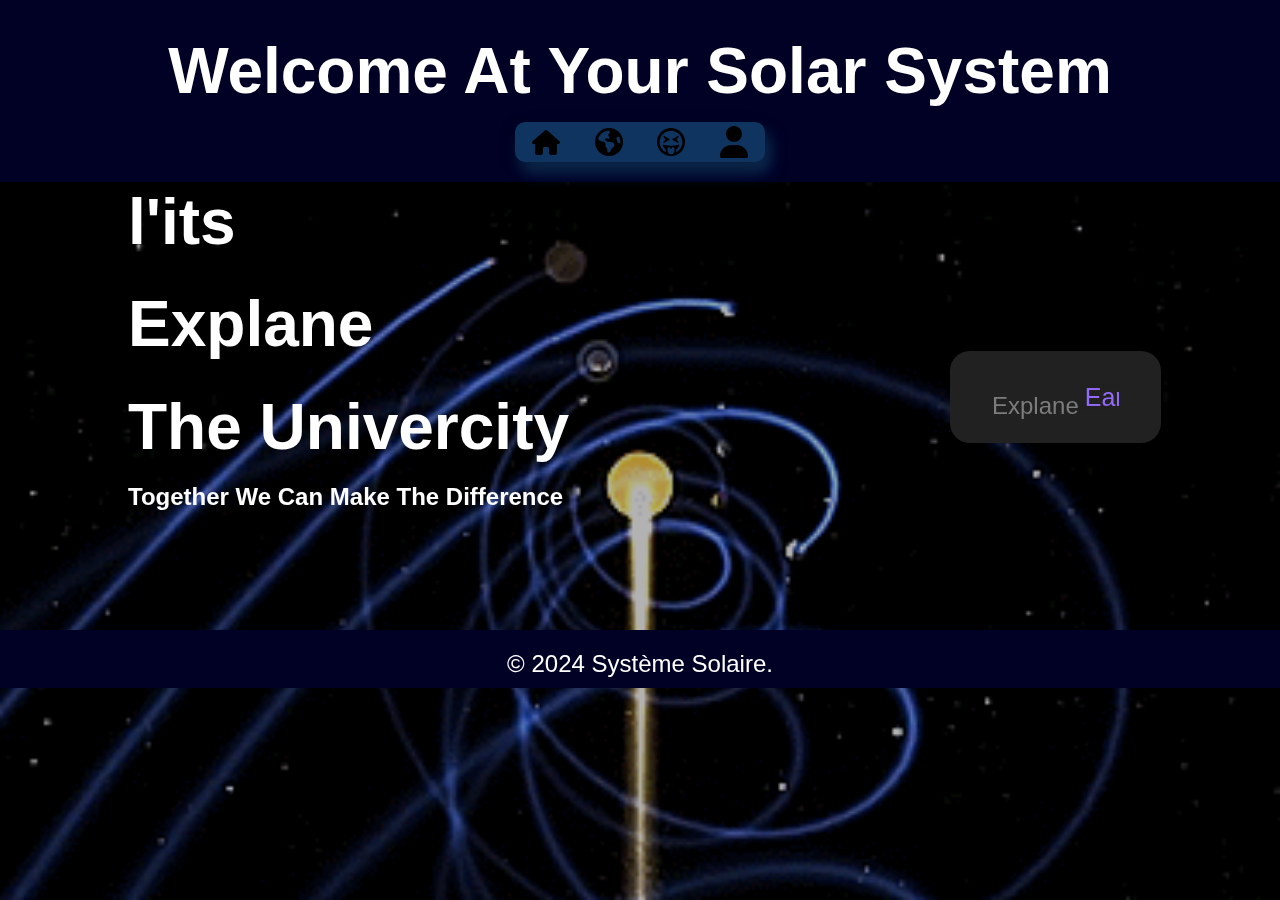
<file: Index.html>
<!DOCTYPE html>
<html lang="fr">
<head>
    <meta charset="UTF-8">
    <meta name="viewport" content="width=device-width, initial-scale=1.0">
    <title>Système Solaire</title>
    <link rel="stylesheet" href="CSS.css">
</head>
<body>
    <header>
        <h1>Welcome At Your Solar System</h1>
  <div class="button-container">
      <button class="button"  onclick="goToPage('Index.html')">
        <svg xmlns="http://www.w3.org/2000/svg" viewBox="0 0 576 512"><!--!Font Awesome Free 6.7.0 by @fontawesome - https://fontawesome.com License - https://fontawesome.com/license/free Copyright 2024 Fonticons, Inc.--><path d="M575.8 255.5c0 18-15 32.1-32 32.1l-32 0 .7 160.2c0 2.7-.2 5.4-.5 8.1l0 16.2c0 22.1-17.9 40-40 40l-16 0c-1.1 0-2.2 0-3.3-.1c-1.4 .1-2.8 .1-4.2 .1L416 512l-24 0c-22.1 0-40-17.9-40-40l0-24 0-64c0-17.7-14.3-32-32-32l-64 0c-17.7 0-32 14.3-32 32l0 64 0 24c0 22.1-17.9 40-40 40l-24 0-31.9 0c-1.5 0-3-.1-4.5-.2c-1.2 .1-2.4 .2-3.6 .2l-16 0c-22.1 0-40-17.9-40-40l0-112c0-.9 0-1.9 .1-2.8l0-69.7-32 0c-18 0-32-14-32-32.1c0-9 3-17 10-24L266.4 8c7-7 15-8 22-8s15 2 21 7L564.8 231.5c8 7 12 15 11 24z"/></svg>
      </button>
      <button class="button" onclick="goToPage('general.html')">
        <svg xmlns="http://www.w3.org/2000/svg" viewBox="0 0 512 512">
          <path d="M57.7 193l9.4 16.4c8.3 14.5 21.9 25.2 38 29.8L163 255.7c17.2 4.9 29 20.6 29 38.5l0 39.9c0 11 6.2 21 16 25.9s16 14.9 16 25.9l0 39c0 15.6 14.9 26.9 29.9 22.6c16.1-4.6 28.6-17.5 32.7-33.8l2.8-11.2c4.2-16.9 15.2-31.4 30.3-40l8.1-4.6c15-8.5 24.2-24.5 24.2-41.7l0-8.3c0-12.7-5.1-24.9-14.1-33.9l-3.9-3.9c-9-9-21.2-14.1-33.9-14.1L257 256c-11.1 0-22.1-2.9-31.8-8.4l-34.5-19.7c-4.3-2.5-7.6-6.5-9.2-11.2c-3.2-9.6 1.1-20 10.2-24.5l5.9-3c6.6-3.3 14.3-3.9 21.3-1.5l23.2 7.7c8.2 2.7 17.2-.4 21.9-7.5c4.7-7 4.2-16.3-1.2-22.8l-13.6-16.3c-10-12-9.9-29.5 .3-41.3l15.7-18.3c8.8-10.3 10.2-25 3.5-36.7l-2.4-4.2c-3.5-.2-6.9-.3-10.4-.3C163.1 48 84.4 108.9 57.7 193zM464 256c0-36.8-9.6-71.4-26.4-101.5L412 164.8c-15.7 6.3-23.8 23.8-18.5 39.8l16.9 50.7c3.5 10.4 12 18.3 22.6 20.9l29.1 7.3c1.2-9 1.8-18.2 1.8-27.5zM0 256a256 256 0 1 1 512 0A256 256 0 1 1 0 256z"/></svg>          <path d=""></path>
        </svg>
      </button>
      <button class="button">
        <svg xmlns="http://www.w3.org/2000/svg" viewBox="0 0 512 512"><!--!Font Awesome Free 6.7.0 by @fontawesome - https://fontawesome.com License - https://fontawesome.com/license/free Copyright 2024 Fonticons, Inc.--><path d="M464 256c0-114.9-93.1-208-208-208S48 141.1 48 256c0 81.7 47.1 152.4 115.7 186.4c-2.4-8.4-3.7-17.3-3.7-26.4l0-23.3c-24-17.5-43.1-41.4-54.8-69.2c-5-11.8 7-22.5 19.3-18.7c39.7 12.2 84.5 19 131.8 19s92.1-6.8 131.8-19c12.3-3.8 24.3 6.9 19.3 18.7c-11.8 28-31.1 52-55.4 69.6l0 22.9c0 9.2-1.3 18-3.7 26.4C416.9 408.4 464 337.7 464 256zM0 256a256 256 0 1 1 512 0A256 256 0 1 1 0 256zm116-98.9c0-9 9.6-14.7 17.5-10.5l89.9 47.9c10.7 5.7 10.7 21.1 0 26.8l-89.9 47.9c-7.9 4.2-17.5-1.5-17.5-10.5c0-2.8 1-5.5 2.8-7.6l36-43.2-36-43.2c-1.8-2.1-2.8-4.8-2.8-7.6zm262.5-10.5c7.9-4.2 17.5 1.5 17.5 10.5c0 2.8-1 5.5-2.8 7.6l-36 43.2 36 43.2c1.8 2.1 2.8 4.8 2.8 7.6c0 9-9.6 14.7-17.5 10.5l-89.9-47.9c-10.7-5.7-10.7-21.1 0-26.8l89.9-47.9zM320 416l0-37.4c0-14.7-11.9-26.6-26.6-26.6l-2 0c-11.3 0-21.1 7.9-23.6 18.9c-2.8 12.6-20.8 12.6-23.6 0c-2.5-11.1-12.3-18.9-23.6-18.9l-2 0c-14.7 0-26.6 11.9-26.6 26.6l0 37.4c0 35.3 28.7 64 64 64s64-28.7 64-64z"/></svg>
      </button>
      <button class="button" onclick="goToPage('connecter.html')">
        <svg xmlns="http://www.w3.org/2000/svg" viewBox="0 0 448 512"><!--!Font Awesome Free 6.7.1 by @fontawesome - https://fontawesome.com License - https://fontawesome.com/license/free Copyright 2024 Fonticons, Inc.--><path d="M224 256A128 128 0 1 0 224 0a128 128 0 1 0 0 256zm-45.7 48C79.8 304 0 383.8 0 482.3C0 498.7 13.3 512 29.7 512l388.6 0c16.4 0 29.7-13.3 29.7-29.7C448 383.8 368.2 304 269.7 304l-91.4 0z"/></svg>      </button>
    </div>
    </header>

    <main>
      <body>
        <div class="background-image"></div>
        <div class="text-container">
          <h1>l'its</h1>
          <h1>Explane</h1>
          <h1>The Univercity</h1>
          <h2>Together We Can Make The Difference</h2>
      </div>
      
<div class="card">
  <div class="loader">
    <p>Explane</p>
    <div class="words">
      <span class="word">Earth</span>
      <span class="word">Moon</span>
      <span class="word">Mars</span>
      <span class="word">Venus</span>
      <span class="word">Jupiter</span>
    </div>
  </div>
</div>

    </main>
    <footer>
        <p>&copy; 2024 Système Solaire.</p>
    </footer>

    <script src="JS.js"></script>
</body>
</html>
</file>
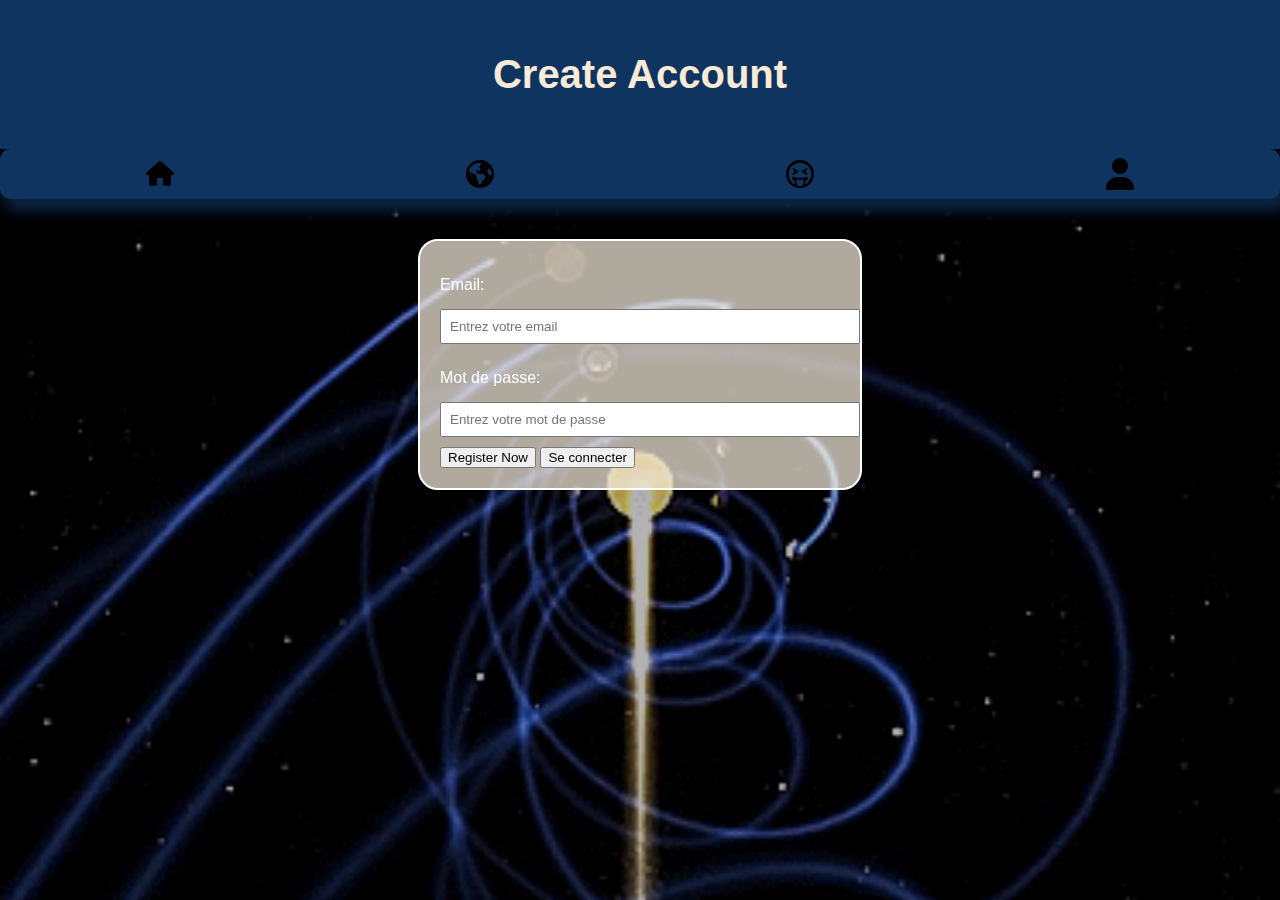
<file: connecter.html>
<!DOCTYPE html>
<html lang="fr">
<head>
    <meta charset="UTF-8">
    <meta name="viewport" content="width=device-width, initial-scale=1.0">
    <title>Formulaire d'inscription</title>
    <style>
        .background-image {
    position: fixed;
    top: 0;
    left: 0;
    width: 100%;
    height: 100%;
    background-image: url('solar\ system.gif'); 
    background-size: cover;
    background-position: center;
    z-index: -1;
    opacity: 70%;}
    body {
    font-family: Arial, sans-serif;
    margin: 0;
    padding: 0;
    background-color: #000000;
}
        form {
            max-width: 400px;
            margin: auto;
            padding: 20px;
            border: 2px solid #fff; 
            border-radius: 20px;
            background-color: #f9efdfb4; 
            color: #fff; 
        }
        label {
            display: block;
            margin: 15px 0 15px;
        }
        input {
            width: 100%;
            padding: 8px;
            margin-bottom: 10px;
        }
        .error {
            color: red;
            font-size: 0.9em;
        }
        h1 {
            color: antiquewhite;
            font-size: 2.5rem; 
            text-align: center;
    padding: 10px;
        }
        .button-container {
            margin-left: 0;
    margin-bottom: 40px;
    display: flex;
    background-color: #0f3460;
    width: 100%;
    height: 50px;
    align-items: center;
    justify-content: space-around;
    border-radius: 10px;
    box-shadow: rgba(0, 0, 0, 0.35) 0px 5px 15px,
    #0f3460 5px 10px 15px;
  }
  
  .button {

    outline: 0 !important;
    border: 0 !important;
    width: 40px;
    height: 40px;
    border-radius: 50%;
    background-color: transparent;
    display: flex;
    align-items: center;
    justify-content: center;
    color: #fff;
    transition: all ease-in-out 0.3s;
    cursor: pointer;
  }
  
  .button:hover {
    transform: translateY(-3px);
  }
  
  .icon {
    font-size: 20px;
  }
  .toolbar {
    background-color: #0f3460;
    color: #fff;
    padding: 15px;
    text-align: center;
    position: sticky;
    top: 0;
    z-index: 1000;
}
  
    </style>
</head>

<body>
    <div class="toolbar">
        <h1>Create Account</h1>
    </div>
    <div class="background-image"></div>

<div class="button-container">
    <button class="button" onclick="goToPage('Index.html')">
      <svg xmlns="http://www.w3.org/2000/svg" viewBox="0 0 576 512"><path d="M575.8 255.5c0 18-15 32.1-32 32.1l-32 0 .7 160.2c0 2.7-.2 5.4-.5 8.1l0 16.2c0 22.1-17.9 40-40 40l-16 0c-1.1 0-2.2 0-3.3-.1c-1.4 .1-2.8 .1-4.2 .1L416 512l-24 0c-22.1 0-40-17.9-40-40l0-24 0-64c0-17.7-14.3-32-32-32l-64 0c-17.7 0-32 14.3-32 32l0 64 0 24c0 22.1-17.9 40-40 40l-24 0-31.9 0c-1.5 0-3-.1-4.5-.2c-1.2 .1-2.4 .2-3.6 .2l-16 0c-22.1 0-40-17.9-40-40l0-112c0-.9 0-1.9 .1-2.8l0-69.7-32 0c-18 0-32-14-32-32.1c0-9 3-17 10-24L266.4 8c7-7 15-8 22-8s15 2 21 7L564.8 231.5c8 7 12 15 11 24z"/></svg>
    </button>
    <button class="button" onclick="goToPage('general.html')">
      <svg xmlns="http://www.w3.org/2000/svg" viewBox="0 0 512 512">
        <path d="M57.7 193l9.4 16.4c8.3 14.5 21.9 25.2 38 29.8L163 255.7c17.2 4.9 29 20.6 29 38.5l0 39.9c0 11 6.2 21 16 25.9s16 14.9 16 25.9l0 39c0 15.6 14.9 26.9 29.9 22.6c16.1-4.6 28.6-17.5 32.7-33.8l2.8-11.2c4.2-16.9 15.2-31.4 30.3-40l8.1-4.6c15-8.5 24.2-24.5 24.2-41.7l0-8.3c0-12.7-5.1-24.9-14.1-33.9l-3.9-3.9c-9-9-21.2-14.1-33.9-14.1L257 256c-11.1 0-22.1-2.9-31.8-8.4l-34.5-19.7c-4.3-2.5-7.6-6.5-9.2-11.2c-3.2-9.6 1.1-20 10.2-24.5l5.9-3c6.6-3.3 14.3-3.9 21.3-1.5l23.2 7.7c8.2 2.7 17.2-.4 21.9-7.5c4.7-7 4.2-16.3-1.2-22.8l-13.6-16.3c-10-12-9.9-29.5 .3-41.3l15.7-18.3c8.8-10.3 10.2-25 3.5-36.7l-2.4-4.2c-3.5-.2-6.9-.3-10.4-.3C163.1 48 84.4 108.9 57.7 193zM464 256c0-36.8-9.6-71.4-26.4-101.5L412 164.8c-15.7 6.3-23.8 23.8-18.5 39.8l16.9 50.7c3.5 10.4 12 18.3 22.6 20.9l29.1 7.3c1.2-9 1.8-18.2 1.8-27.5zM0 256a256 256 0 1 1 512 0A256 256 0 1 1 0 256z"/></svg>          <path d=""></path>
      </svg>
    </button>
    <button class="button" onclick="goToPage('Quiz.html')">
      <svg xmlns="http://www.w3.org/2000/svg" viewBox="0 0 512 512"> <path d="M464 256c0-114.9-93.1-208-208-208S48 141.1 48 256c0 81.7 47.1 152.4 115.7 186.4c-2.4-8.4-3.7-17.3-3.7-26.4l0-23.3c-24-17.5-43.1-41.4-54.8-69.2c-5-11.8 7-22.5 19.3-18.7c39.7 12.2 84.5 19 131.8 19s92.1-6.8 131.8-19c12.3-3.8 24.3 6.9 19.3 18.7c-11.8 28-31.1 52-55.4 69.6l0 22.9c0 9.2-1.3 18-3.7 26.4C416.9 408.4 464 337.7 464 256zM0 256a256 256 0 1 1 512 0A256 256 0 1 1 0 256zm116-98.9c0-9 9.6-14.7 17.5-10.5l89.9 47.9c10.7 5.7 10.7 21.1 0 26.8l-89.9 47.9c-7.9 4.2-17.5-1.5-17.5-10.5c0-2.8 1-5.5 2.8-7.6l36-43.2-36-43.2c-1.8-2.1-2.8-4.8-2.8-7.6zm262.5-10.5c7.9-4.2 17.5 1.5 17.5 10.5c0 2.8-1 5.5-2.8 7.6l-36 43.2 36 43.2c1.8 2.1 2.8 4.8 2.8 7.6c0 9-9.6 14.7-17.5 10.5l-89.9-47.9c-10.7-5.7-10.7-21.1 0-26.8l89.9-47.9zM320 416l0-37.4c0-14.7-11.9-26.6-26.6-26.6l-2 0c-11.3 0-21.1 7.9-23.6 18.9c-2.8 12.6-20.8 12.6-23.6 0c-2.5-11.1-12.3-18.9-23.6-18.9l-2 0c-14.7 0-26.6 11.9-26.6 26.6l0 37.4c0 35.3 28.7 64 64 64s64-28.7 64-64z"/></svg>
    </button>
    <button class="button" onclick="goToPage('connecter.html')">
      <svg xmlns="http://www.w3.org/2000/svg" viewBox="0 0 448 512"> <path d="M224 256A128 128 0 1 0 224 0a128 128 0 1 0 0 256zm-45.7 48C79.8 304 0 383.8 0 482.3C0 498.7 13.3 512 29.7 512l388.6 0c16.4 0 29.7-13.3 29.7-29.7C448 383.8 368.2 304 269.7 304l-91.4 0z"/></svg>      </button>
  </div>
  <form id="loginForm">
    <label for="email">Email:</label>
    <input type="email" id="email" name="email" required placeholder="Entrez votre email">
    <div id="emailError" class="error"></div>

    <label for="password">Mot de passe:</label>
    <input type="password" id="password" name="password" required placeholder="Entrez votre mot de passe">
    <div id="passwordError" class="error"></div>
    <button type="button" class="register-button" onclick="redirectToRegister('login.html')">Register Now</button>
    <button type="submit">Se connecter</button>
</form>

<script>
    document.getElementById('registrationForm').addEventListener('submit', function(event) {
        let valid = true;

        // Réinitialiser les messages d'erreur
        document.getElementById('emailError').textContent = '';
        document.getElementById('passwordError').textContent = '';

        // Validation de l'email
        const email = document.getElementById('email').value;
        const emailRegex = /^[^\s@]+@[^\s@]+\.[^\s@]+$/;
        if (!emailRegex.test(email)) {
            document.getElementById('emailError').textContent = 'Email invalide.';
            valid = false;
        }

        // Validation du mot de passe
        const password = document.getElementById('password').value;
        if (password.length < 8) {
            document.getElementById('passwordError').textContent = 'Le mot de passe doit contenir au moins 8 caractères.';
            valid = false;
        }

        // Si le formulaire n'est pas valide, empêcher l'envoi
        if (!valid) {
            event.preventDefault();
        }
    });
    function goToPage(url) {
    window.location.href = url;
}
function goToPage(url) {
    window.location.href = url;
}
function redirectToRegister(url) {
    window.location.href = url;
    }
</script>

</body>
</html>
</file>
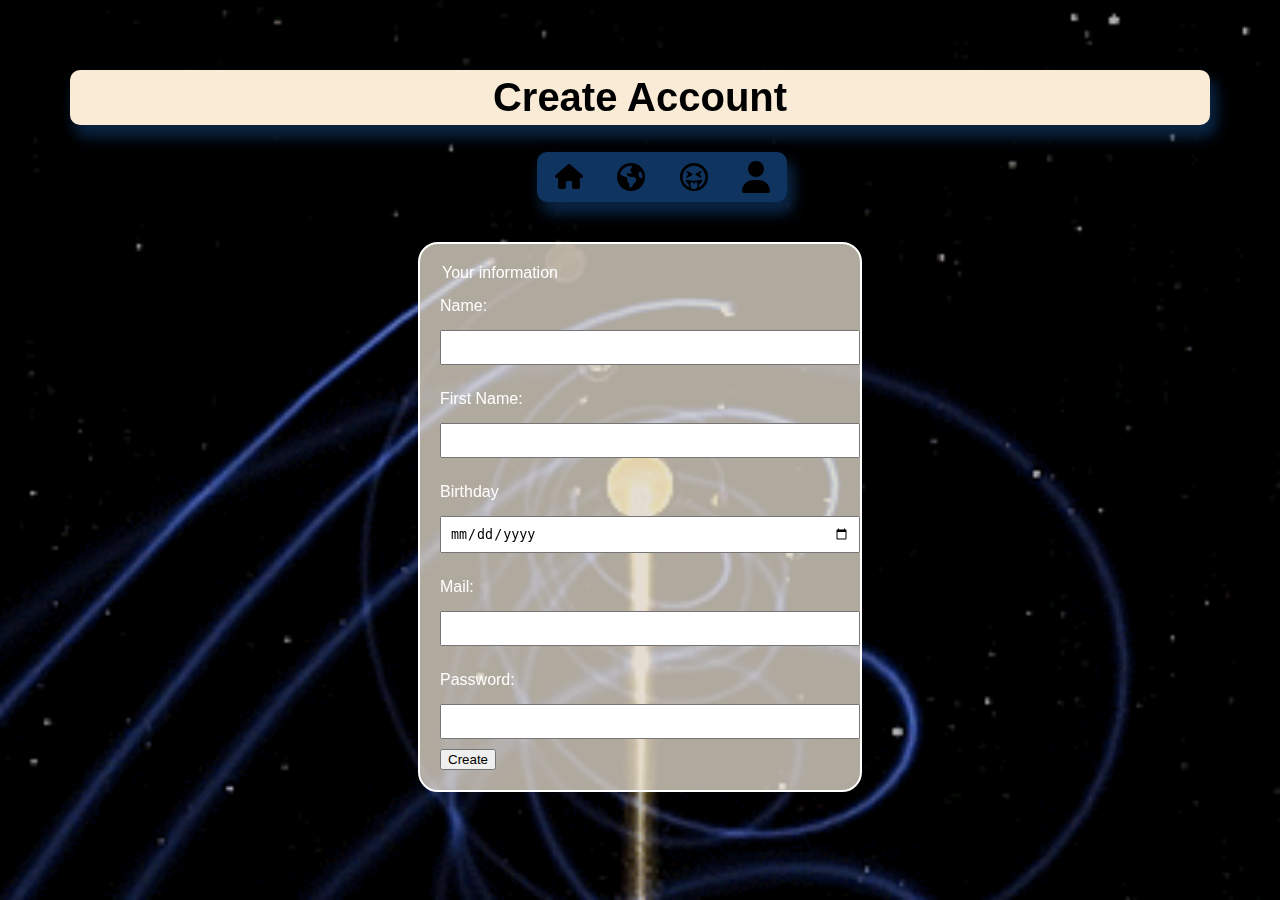
<file: login.html>
<!DOCTYPE html>
<html lang="fr">
<head>
    <meta charset="UTF-8">
    <meta name="viewport" content="width=device-width, initial-scale=1.0">
    <title>Formulaire d'inscription</title>
    <style>
        .background-image {
    position: fixed;
    top: 0;
    left: 0;
    width: 100%;
    height: 100%;
    background-image: url('solar\ system.gif'); 
    background-size: cover;
    background-position: center;
    z-index: -1;
    opacity: 70%;}
        body {
            color: rgb(0, 0, 0);
            background-color: rgb(0, 0, 0);
            font-family: "Poppins", sans-serif;
            margin: 70px;
        }
        form {
            max-width: 400px;
            margin: auto;
            padding: 20px;
            border: 2px solid #fff; 
            border-radius: 20px;
            background-color: #f9efdfb4; 
            color: #fff; 
        }
        label {
            display: block;
            margin: 15px 0 15px;
        }
        input {
            width: 100%;
            padding: 8px;
            margin-bottom: 10px;
        }
        .error {
            color: red;
            font-size: 0.9em;
        }
        h1 {font-size: 2.5rem; 
            text-align: center;
            background-color: antiquewhite;
            border-radius: 10px;
            box-shadow: rgba(0, 0, 0, 0.35) 0px 5px 15px,
    #0f3460 5px 10px 15px;
    padding: 5px;
        }
        .button-container {
            margin-left: 41%;
    margin-bottom: 40px;
    display: flex;
    background-color: #0f3460;
    width: 250px;
    height: 50px;
    align-items: center;
    justify-content: space-around;
    border-radius: 10px;
    box-shadow: rgba(0, 0, 0, 0.35) 0px 5px 15px,
    #0f3460 5px 10px 15px;
  }
  
  .button {

    outline: 0 !important;
    border: 0 !important;
    width: 40px;
    height: 40px;
    border-radius: 50%;
    background-color: transparent;
    display: flex;
    align-items: center;
    justify-content: center;
    color: #fff;
    transition: all ease-in-out 0.3s;
    cursor: pointer;
  }
  
  .button:hover {
    transform: translateY(-3px);
  }
  
  .icon {
    font-size: 20px;
  }
  
    </style>
</head>
<header>
    <h1>Create Account</h1>
</header>
<body>
    
    <div class="background-image"></div>

<div class="button-container">
    <button class="button" onclick="goToPage('Index.html')">
      <svg xmlns="http://www.w3.org/2000/svg" viewBox="0 0 576 512"><path d="M575.8 255.5c0 18-15 32.1-32 32.1l-32 0 .7 160.2c0 2.7-.2 5.4-.5 8.1l0 16.2c0 22.1-17.9 40-40 40l-16 0c-1.1 0-2.2 0-3.3-.1c-1.4 .1-2.8 .1-4.2 .1L416 512l-24 0c-22.1 0-40-17.9-40-40l0-24 0-64c0-17.7-14.3-32-32-32l-64 0c-17.7 0-32 14.3-32 32l0 64 0 24c0 22.1-17.9 40-40 40l-24 0-31.9 0c-1.5 0-3-.1-4.5-.2c-1.2 .1-2.4 .2-3.6 .2l-16 0c-22.1 0-40-17.9-40-40l0-112c0-.9 0-1.9 .1-2.8l0-69.7-32 0c-18 0-32-14-32-32.1c0-9 3-17 10-24L266.4 8c7-7 15-8 22-8s15 2 21 7L564.8 231.5c8 7 12 15 11 24z"/></svg>
    </button>
    <button class="button">
      <svg xmlns="http://www.w3.org/2000/svg" viewBox="0 0 512 512">
        <path d="M57.7 193l9.4 16.4c8.3 14.5 21.9 25.2 38 29.8L163 255.7c17.2 4.9 29 20.6 29 38.5l0 39.9c0 11 6.2 21 16 25.9s16 14.9 16 25.9l0 39c0 15.6 14.9 26.9 29.9 22.6c16.1-4.6 28.6-17.5 32.7-33.8l2.8-11.2c4.2-16.9 15.2-31.4 30.3-40l8.1-4.6c15-8.5 24.2-24.5 24.2-41.7l0-8.3c0-12.7-5.1-24.9-14.1-33.9l-3.9-3.9c-9-9-21.2-14.1-33.9-14.1L257 256c-11.1 0-22.1-2.9-31.8-8.4l-34.5-19.7c-4.3-2.5-7.6-6.5-9.2-11.2c-3.2-9.6 1.1-20 10.2-24.5l5.9-3c6.6-3.3 14.3-3.9 21.3-1.5l23.2 7.7c8.2 2.7 17.2-.4 21.9-7.5c4.7-7 4.2-16.3-1.2-22.8l-13.6-16.3c-10-12-9.9-29.5 .3-41.3l15.7-18.3c8.8-10.3 10.2-25 3.5-36.7l-2.4-4.2c-3.5-.2-6.9-.3-10.4-.3C163.1 48 84.4 108.9 57.7 193zM464 256c0-36.8-9.6-71.4-26.4-101.5L412 164.8c-15.7 6.3-23.8 23.8-18.5 39.8l16.9 50.7c3.5 10.4 12 18.3 22.6 20.9l29.1 7.3c1.2-9 1.8-18.2 1.8-27.5zM0 256a256 256 0 1 1 512 0A256 256 0 1 1 0 256z"/></svg>          <path d=""></path>
      </svg>
    </button>
    <button class="button">
      <svg xmlns="http://www.w3.org/2000/svg" viewBox="0 0 512 512"> <path d="M464 256c0-114.9-93.1-208-208-208S48 141.1 48 256c0 81.7 47.1 152.4 115.7 186.4c-2.4-8.4-3.7-17.3-3.7-26.4l0-23.3c-24-17.5-43.1-41.4-54.8-69.2c-5-11.8 7-22.5 19.3-18.7c39.7 12.2 84.5 19 131.8 19s92.1-6.8 131.8-19c12.3-3.8 24.3 6.9 19.3 18.7c-11.8 28-31.1 52-55.4 69.6l0 22.9c0 9.2-1.3 18-3.7 26.4C416.9 408.4 464 337.7 464 256zM0 256a256 256 0 1 1 512 0A256 256 0 1 1 0 256zm116-98.9c0-9 9.6-14.7 17.5-10.5l89.9 47.9c10.7 5.7 10.7 21.1 0 26.8l-89.9 47.9c-7.9 4.2-17.5-1.5-17.5-10.5c0-2.8 1-5.5 2.8-7.6l36-43.2-36-43.2c-1.8-2.1-2.8-4.8-2.8-7.6zm262.5-10.5c7.9-4.2 17.5 1.5 17.5 10.5c0 2.8-1 5.5-2.8 7.6l-36 43.2 36 43.2c1.8 2.1 2.8 4.8 2.8 7.6c0 9-9.6 14.7-17.5 10.5l-89.9-47.9c-10.7-5.7-10.7-21.1 0-26.8l89.9-47.9zM320 416l0-37.4c0-14.7-11.9-26.6-26.6-26.6l-2 0c-11.3 0-21.1 7.9-23.6 18.9c-2.8 12.6-20.8 12.6-23.6 0c-2.5-11.1-12.3-18.9-23.6-18.9l-2 0c-14.7 0-26.6 11.9-26.6 26.6l0 37.4c0 35.3 28.7 64 64 64s64-28.7 64-64z"/></svg>
    </button>
    <button class="button" onclick="goToPage('login.html')">
      <svg xmlns="http://www.w3.org/2000/svg" viewBox="0 0 448 512"> <path d="M224 256A128 128 0 1 0 224 0a128 128 0 1 0 0 256zm-45.7 48C79.8 304 0 383.8 0 482.3C0 498.7 13.3 512 29.7 512l388.6 0c16.4 0 29.7-13.3 29.7-29.7C448 383.8 368.2 304 269.7 304l-91.4 0z"/></svg>      </button>
  </div>
<form id="registrationForm">
    <legend>Your information</legend>
    <label for="nom">Name:</label>
    <input type="text" id="nom" name="nom" required>

    <label for="prenom">First Name:</label>
    <input type="text" id="prenom" name="prenom" required>

    <label for="dateNaissance">Birthday</label>
    <input type="date" id="dateNaissance" name="dateNaissance" required>

    <label for="email">Mail:</label>
    <input type="email" id="email" name="email" required>
    <div id="emailError" class="error"></div>

    <label for="password">Password:</label>
    <input type="password" id="password" name="password" required>
    <div id="passwordError" class="error"></div>

    <button type="submit" onclick="goToPage('Index.html')">Create</button>
</form>

<script>
    document.getElementById('registrationForm').addEventListener('submit', function(event) {
        let valid = true;

        // Réinitialiser les messages d'erreur
        document.getElementById('emailError').textContent = '';
        document.getElementById('passwordError').textContent = '';

        // Validation de l'email
        const email = document.getElementById('email').value;
        const emailRegex = /^[^\s@]+@[^\s@]+\.[^\s@]+$/;
        if (!emailRegex.test(email)) {
            document.getElementById('emailError').textContent = 'Email invalide.';
            valid = false;
        }

        // Validation du mot de passe
        const password = document.getElementById('password').value;
        if (password.length < 8) {
            document.getElementById('passwordError').textContent = 'Le mot de passe doit contenir au moins 8 caractères.';
            valid = false;
        }

        // Si le formulaire n'est pas valide, empêcher l'envoi
        if (!valid) {
            event.preventDefault();
        }
    });
    function goToPage(url) {
    window.location.href = url;
}
function goToPage(url) {
    window.location.href = url;
}
</script>

</body>
</html>
</file>
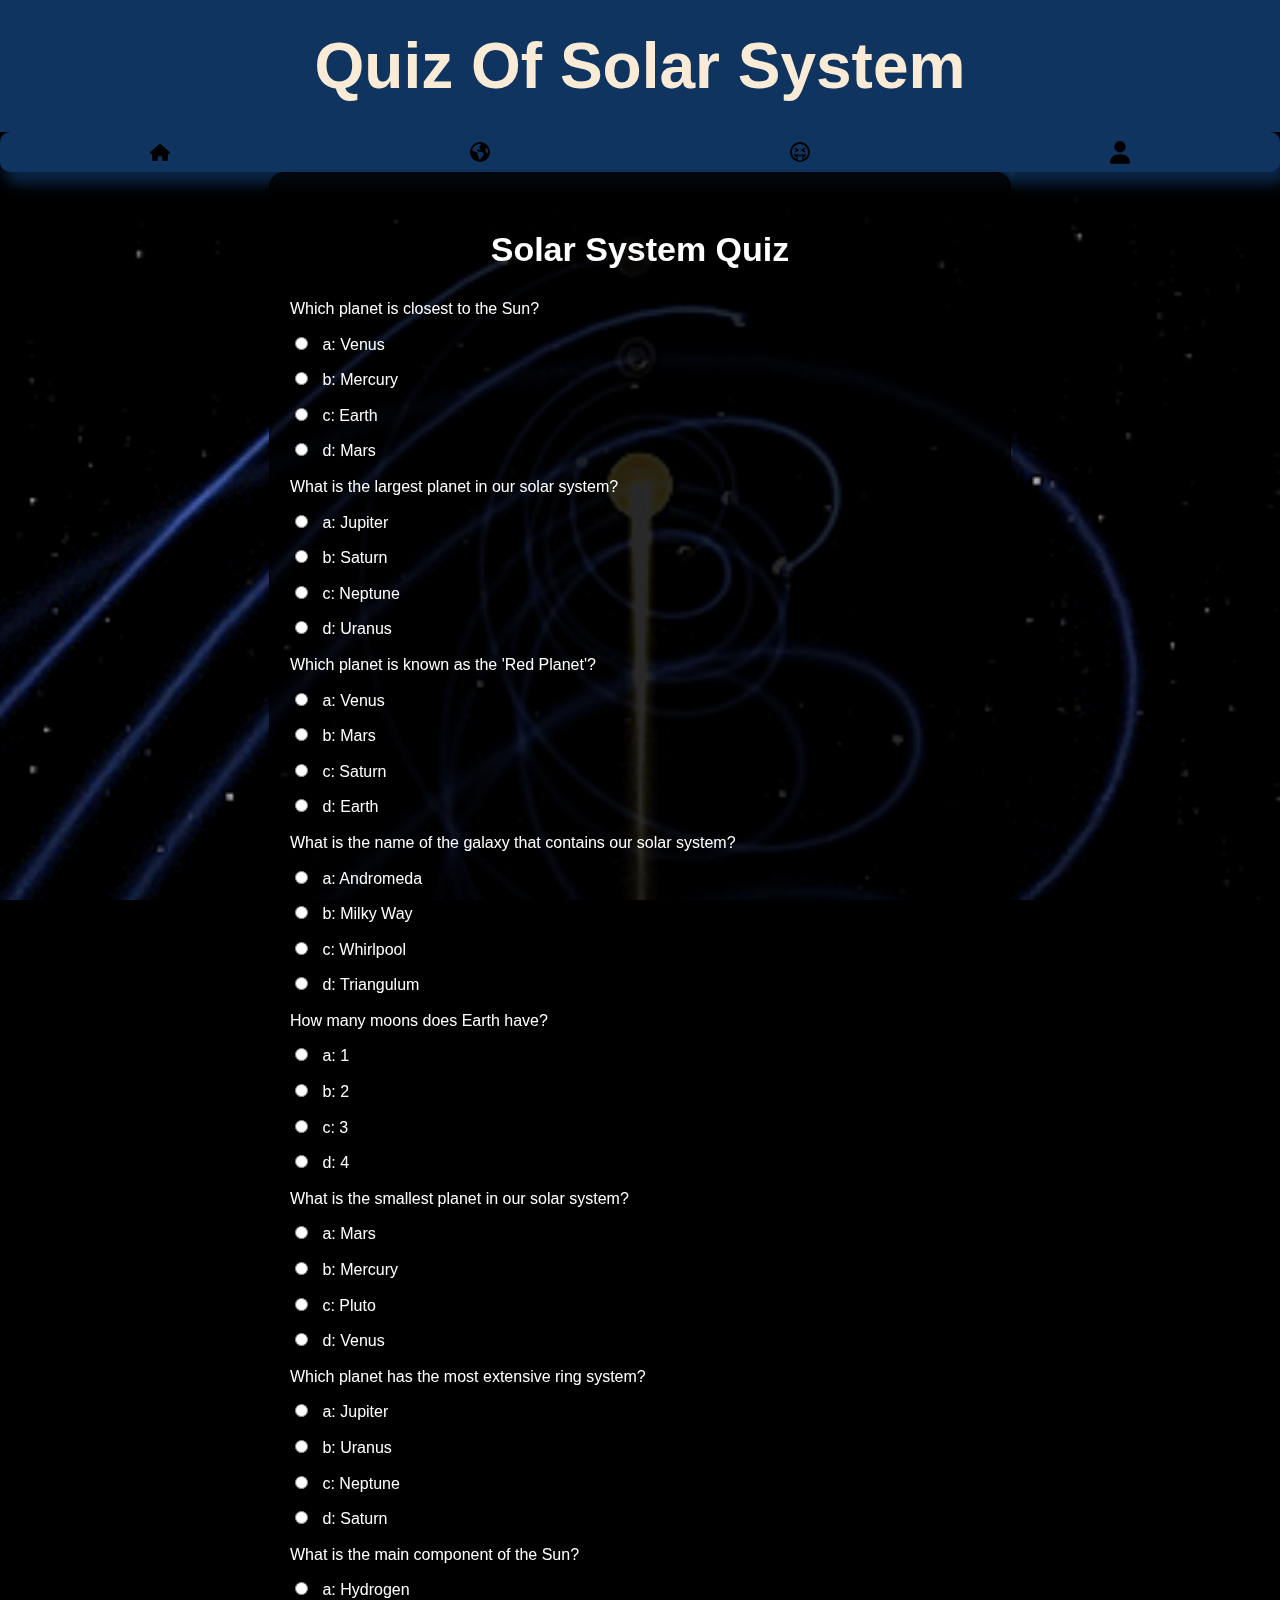
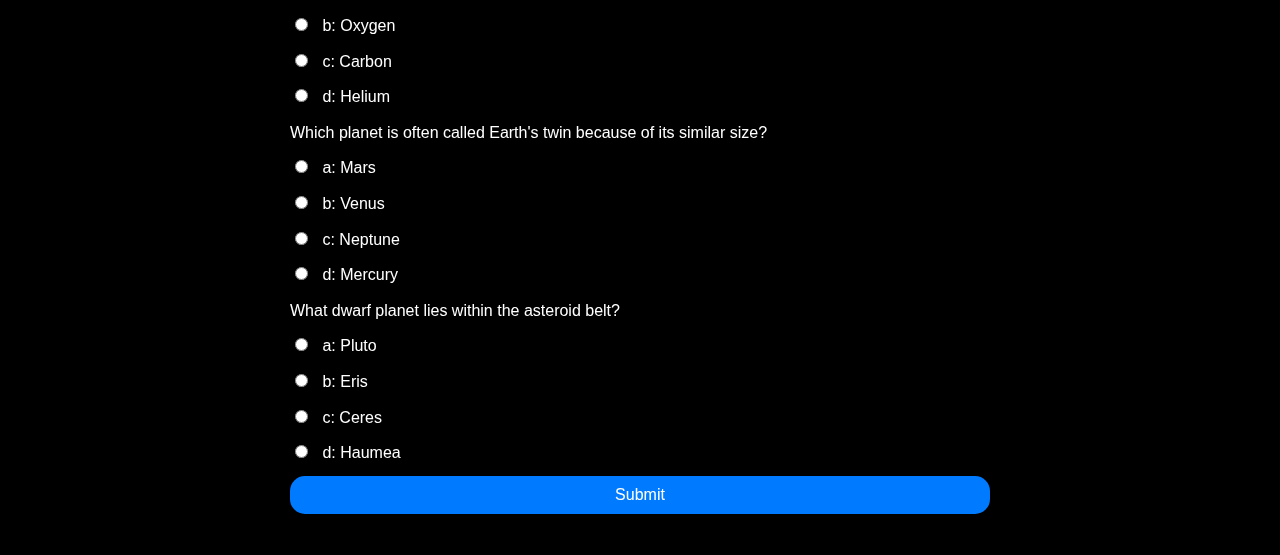
<file: Quiz.html>
<!DOCTYPE html>
<html lang="en">
<head>
  <meta charset="UTF-8">
  <meta name="viewport" content="width=device-width, initial-scale=1.0">
  <title>Solar System Quiz</title>
  <link rel="stylesheet" href="QuizStyle.css">
</head>
<body>
    <div class="toolbar">
        <h1>Quiz Of Solar System</h1>
    </div>
    <div class="button-container">
        <button class="button"  onclick="goToPage('Index.html')">
          <svg xmlns="http://www.w3.org/2000/svg" viewBox="0 0 576 512"><!--!Font Awesome Free 6.7.0 by @fontawesome - https://fontawesome.com License - https://fontawesome.com/license/free Copyright 2024 Fonticons, Inc.--><path d="M575.8 255.5c0 18-15 32.1-32 32.1l-32 0 .7 160.2c0 2.7-.2 5.4-.5 8.1l0 16.2c0 22.1-17.9 40-40 40l-16 0c-1.1 0-2.2 0-3.3-.1c-1.4 .1-2.8 .1-4.2 .1L416 512l-24 0c-22.1 0-40-17.9-40-40l0-24 0-64c0-17.7-14.3-32-32-32l-64 0c-17.7 0-32 14.3-32 32l0 64 0 24c0 22.1-17.9 40-40 40l-24 0-31.9 0c-1.5 0-3-.1-4.5-.2c-1.2 .1-2.4 .2-3.6 .2l-16 0c-22.1 0-40-17.9-40-40l0-112c0-.9 0-1.9 .1-2.8l0-69.7-32 0c-18 0-32-14-32-32.1c0-9 3-17 10-24L266.4 8c7-7 15-8 22-8s15 2 21 7L564.8 231.5c8 7 12 15 11 24z"/></svg>
        </button>
        <button class="button" onclick="goToPage('general.html')">
          <svg xmlns="http://www.w3.org/2000/svg" viewBox="0 0 512 512">
            <path d="M57.7 193l9.4 16.4c8.3 14.5 21.9 25.2 38 29.8L163 255.7c17.2 4.9 29 20.6 29 38.5l0 39.9c0 11 6.2 21 16 25.9s16 14.9 16 25.9l0 39c0 15.6 14.9 26.9 29.9 22.6c16.1-4.6 28.6-17.5 32.7-33.8l2.8-11.2c4.2-16.9 15.2-31.4 30.3-40l8.1-4.6c15-8.5 24.2-24.5 24.2-41.7l0-8.3c0-12.7-5.1-24.9-14.1-33.9l-3.9-3.9c-9-9-21.2-14.1-33.9-14.1L257 256c-11.1 0-22.1-2.9-31.8-8.4l-34.5-19.7c-4.3-2.5-7.6-6.5-9.2-11.2c-3.2-9.6 1.1-20 10.2-24.5l5.9-3c6.6-3.3 14.3-3.9 21.3-1.5l23.2 7.7c8.2 2.7 17.2-.4 21.9-7.5c4.7-7 4.2-16.3-1.2-22.8l-13.6-16.3c-10-12-9.9-29.5 .3-41.3l15.7-18.3c8.8-10.3 10.2-25 3.5-36.7l-2.4-4.2c-3.5-.2-6.9-.3-10.4-.3C163.1 48 84.4 108.9 57.7 193zM464 256c0-36.8-9.6-71.4-26.4-101.5L412 164.8c-15.7 6.3-23.8 23.8-18.5 39.8l16.9 50.7c3.5 10.4 12 18.3 22.6 20.9l29.1 7.3c1.2-9 1.8-18.2 1.8-27.5zM0 256a256 256 0 1 1 512 0A256 256 0 1 1 0 256z"/></svg>          <path d=""></path>
          </svg>
        </button>
        <button class="button"onclick="goToPage('Quiz.html')">
          <svg xmlns="http://www.w3.org/2000/svg" viewBox="0 0 512 512"><!--!Font Awesome Free 6.7.0 by @fontawesome - https://fontawesome.com License - https://fontawesome.com/license/free Copyright 2024 Fonticons, Inc.--><path d="M464 256c0-114.9-93.1-208-208-208S48 141.1 48 256c0 81.7 47.1 152.4 115.7 186.4c-2.4-8.4-3.7-17.3-3.7-26.4l0-23.3c-24-17.5-43.1-41.4-54.8-69.2c-5-11.8 7-22.5 19.3-18.7c39.7 12.2 84.5 19 131.8 19s92.1-6.8 131.8-19c12.3-3.8 24.3 6.9 19.3 18.7c-11.8 28-31.1 52-55.4 69.6l0 22.9c0 9.2-1.3 18-3.7 26.4C416.9 408.4 464 337.7 464 256zM0 256a256 256 0 1 1 512 0A256 256 0 1 1 0 256zm116-98.9c0-9 9.6-14.7 17.5-10.5l89.9 47.9c10.7 5.7 10.7 21.1 0 26.8l-89.9 47.9c-7.9 4.2-17.5-1.5-17.5-10.5c0-2.8 1-5.5 2.8-7.6l36-43.2-36-43.2c-1.8-2.1-2.8-4.8-2.8-7.6zm262.5-10.5c7.9-4.2 17.5 1.5 17.5 10.5c0 2.8-1 5.5-2.8 7.6l-36 43.2 36 43.2c1.8 2.1 2.8 4.8 2.8 7.6c0 9-9.6 14.7-17.5 10.5l-89.9-47.9c-10.7-5.7-10.7-21.1 0-26.8l89.9-47.9zM320 416l0-37.4c0-14.7-11.9-26.6-26.6-26.6l-2 0c-11.3 0-21.1 7.9-23.6 18.9c-2.8 12.6-20.8 12.6-23.6 0c-2.5-11.1-12.3-18.9-23.6-18.9l-2 0c-14.7 0-26.6 11.9-26.6 26.6l0 37.4c0 35.3 28.7 64 64 64s64-28.7 64-64z"/></svg>
        </button>
        <button class="button" onclick="goToPage('connecter.html')">
          <svg xmlns="http://www.w3.org/2000/svg" viewBox="0 0 448 512"><!--!Font Awesome Free 6.7.1 by @fontawesome - https://fontawesome.com License - https://fontawesome.com/license/free Copyright 2024 Fonticons, Inc.--><path d="M224 256A128 128 0 1 0 224 0a128 128 0 1 0 0 256zm-45.7 48C79.8 304 0 383.8 0 482.3C0 498.7 13.3 512 29.7 512l388.6 0c16.4 0 29.7-13.3 29.7-29.7C448 383.8 368.2 304 269.7 304l-91.4 0z"/></svg>      </button>
      </div>
    <div class="background-image"></div>
  <div class="quiz-container" >
    <h2>Solar System Quiz</h2>
    <div id="quiz"></div>
    <button id="submit">Submit</button>
    <div id="results"></div>
  </div>
  <script src="QuizJS.js"></script>
</body>
</html>
</file>
<file: CSS.css>
body {
    font-family: Arial, sans-serif;
    margin: 0;
    padding: 0;
    line-height: 1.6;
    background: #000000;
    color: #fff;
    position:relative;
}

header {
    background: #000125;
    padding: 20px;
    text-align: center;
}

header h1 {
    margin: 0;
}

nav ul {
    list-style: none;
    padding: 0;
}

nav ul li {
    display: inline;
    margin: 0 10px;
}

nav ul li a {
    color: #4caf50;
    text-decoration: none;
}

main {
    padding: 20px;
}

section {
    margin-bottom: 40px;
}

.planet {
    background: #0f3460;
    padding: 15px;
    margin: 10px 0;
    border-radius: 10px;
}

footer {
    text-align: center;
    padding: 5px;
    background: #000125;
    margin-top: 13%;
}
.background-image {
    position: fixed;
    top: 0;
    left: 0;
    width: 100%;
    height: 100%;
    background-image: url('solar\ system.gif'); 
    background-size: cover;
    background-position: center;
    z-index: -1;
    opacity: 70%;}
.content {position: relative;z-index: 1;text-align: center;margin-top: 20%;}
.text-container {position: absolute;top: 50%;left: 10%;transform: translateY(-50%);color: white;}
h1 {font-size: 4rem;margin: 0;}h2 {font-size: 1.5rem;margin: 0;}
p {font-size: 1.5rem;margin: 10px 0 0;}
.button-container {
    margin: auto;
    display: flex;
    background-color: #0f3460;
    width: 250px;
    height: 40px;
    align-items: center;
    justify-content: space-around;
    border-radius: 10px;
    box-shadow: rgba(0, 0, 0, 0.35) 0px 5px 15px,
    #0f3460 5px 10px 15px;
  }
  
  .button {
    
    outline: 0 !important;
    border: 0 !important;
    width: 40px;
    height: 40px;
    border-radius: 50%;
    background-color: transparent;
    display: flex;
    align-items: center;
    justify-content: center;
    color: #fff;
    transition: all ease-in-out 0.3s;
    cursor: pointer;
  }
  
  .button:hover {
    transform: translateY(-3px);
  }
  
  .icon {
    font-size: 20px;
  }

.card {
    margin-top: 12%;
    margin-left: 75%;
    margin-right: 8%;
    --bg-color: #212121;
    background-color: var(--bg-color);
    padding: 1rem 2rem;
    border-radius: 1.25rem;
  }
  .loader {
    color: rgb(124, 124, 124);
    font-family: "Poppins", sans-serif;
    font-weight: 500;
    font-size: 25px;
    -webkit-box-sizing: content-box;
    box-sizing: content-box;
    height: 40px;
    padding: 10px 10px;
    display: -webkit-box;
    display: -ms-flexbox;
    display: flex;
    border-radius: 8px;
  }
  
  .words {
    overflow: hidden;
    position: relative;
  }
  .words::after {
    content: "";
    position: absolute;
    inset: 0;
    background: linear-gradient(
      var(--bg-color) 10%,
      transparent 30%,
      transparent 70%,
      var(--bg-color) 90%
    );
    z-index: 20;
  }
  
  .word {
    display: block;
    height: 100%;
    padding-left: 6px;
    color: #956afa;
    animation: spin_4991 4s infinite;
  }
  
  @keyframes spin_4991 {
    10% {
      -webkit-transform: translateY(-102%);
      transform: translateY(-102%);
    }
  
    25% {
      -webkit-transform: translateY(-100%);
      transform: translateY(-100%);
    }
  
    35% {
      -webkit-transform: translateY(-202%);
      transform: translateY(-202%);
    }
  
    50% {
      -webkit-transform: translateY(-200%);
      transform: translateY(-200%);
    }
  
    60% {
      -webkit-transform: translateY(-302%);
      transform: translateY(-302%);
    }
  
    75% {
      -webkit-transform: translateY(-300%);
      transform: translateY(-300%);
    }
  
    85% {
      -webkit-transform: translateY(-402%);
      transform: translateY(-402%);
    }
  
    100% {
      -webkit-transform: translateY(-400%);
      transform: translateY(-400%);
    }
  }
</file>
<file: QuizStyle.css>
body {
    font-family: Arial, sans-serif;
    margin: 0;
    padding: 0;
    line-height: 1.6;
    background: #000000;
    color: #ffffff;
    position:relative;
}
  .quiz-container {
    max-width: 700px;
    margin: 0 auto;
    background: #000000c4;
    padding: 20px;
    border: 1px solid #000000ae;
    border-radius: 15px;
    box-shadow: 0 2px 4px rgba(0, 0, 0, 0.1);
    text-align: left;
  }
  h1 {
    color: antiquewhite;
    text-align: center;
    font-size: 4rem;margin: 0;
  }
  h2 {
    text-align: center;
    margin-bottom: 20px;
    font-size: 34px;
  }
  
  #results {
    margin-top: 20px;
    font-size: 18px;
    font-weight: bold;
    text-align: center;
  }
  
  label {
    display: block;
    margin: 10px 0;
    cursor: pointer;
  }
  
  input[type="radio"] {
    margin-right: 10px;
  }
  button {
    
    width: 100%;
    background-color: #007BFF;
    color: white;
    border: none;
    padding: 10px;
    font-size: 16px;
    border-radius: 15px;
    cursor: pointer;
    
  }
  .button-container {
    margin: auto;
    display: flex;
    background-color: #0f3460;
    width: 100%;
    height: 40px;
    align-items: center;
    justify-content: space-around;
    border-radius: 10px;
    box-shadow: rgba(0, 0, 0, 0.35) 0px 5px 15px,
    #0f3460 5px 10px 15px;
  }
  
  .button {
    
    outline: 0 !important;
    border: 0 !important;
    width: 40px;
    height: 40px;
    border-radius: 50%;
    background-color: transparent;
    display: flex;
    align-items: center;
    justify-content: center;
    color: #fff;
    transition: all ease-in-out 0.3s;
    cursor: pointer;
  }
  
  .button:hover {
    transform: translateY(-3px);
  }
  
  .icon {
    font-size: 20px;
  }

.card {
    margin-top: 12%;
    margin-left: 75%;
    margin-right: 8%;
    --bg-color: #212121;
    background-color: var(--bg-color);
    padding: 1rem 2rem;
    border-radius: 1.25rem;
  }
  .loader {
    color: rgb(124, 124, 124);
    font-family: "Poppins", sans-serif;
    font-weight: 500;
    font-size: 25px;
    -webkit-box-sizing: content-box;
    box-sizing: content-box;
    height: 40px;
    padding: 10px 10px;
    display: -webkit-box;
    display: -ms-flexbox;
    display: flex;
    border-radius: 8px;
  }
  .background-image {
    position: fixed;
    top: 0;
    left: 0;
    width: 100%;
    height: 100%;
    background-image: url('solar\ system.gif'); 
    background-size: cover;
    background-position: center;
    z-index: -1;
    opacity: 70%;}
.content {position: relative;z-index: 1;text-align: center;margin-top: 20%;}
    header {
        background: #0f3460;
        padding: 20px;
        text-align: center;
    }
    .toolbar {
        background-color: #0f3460;
        color: #fff;
        padding: 15px;
        text-align: center;
        position: sticky;
        top: 0;
        z-index: 1000;
    }
</file>
